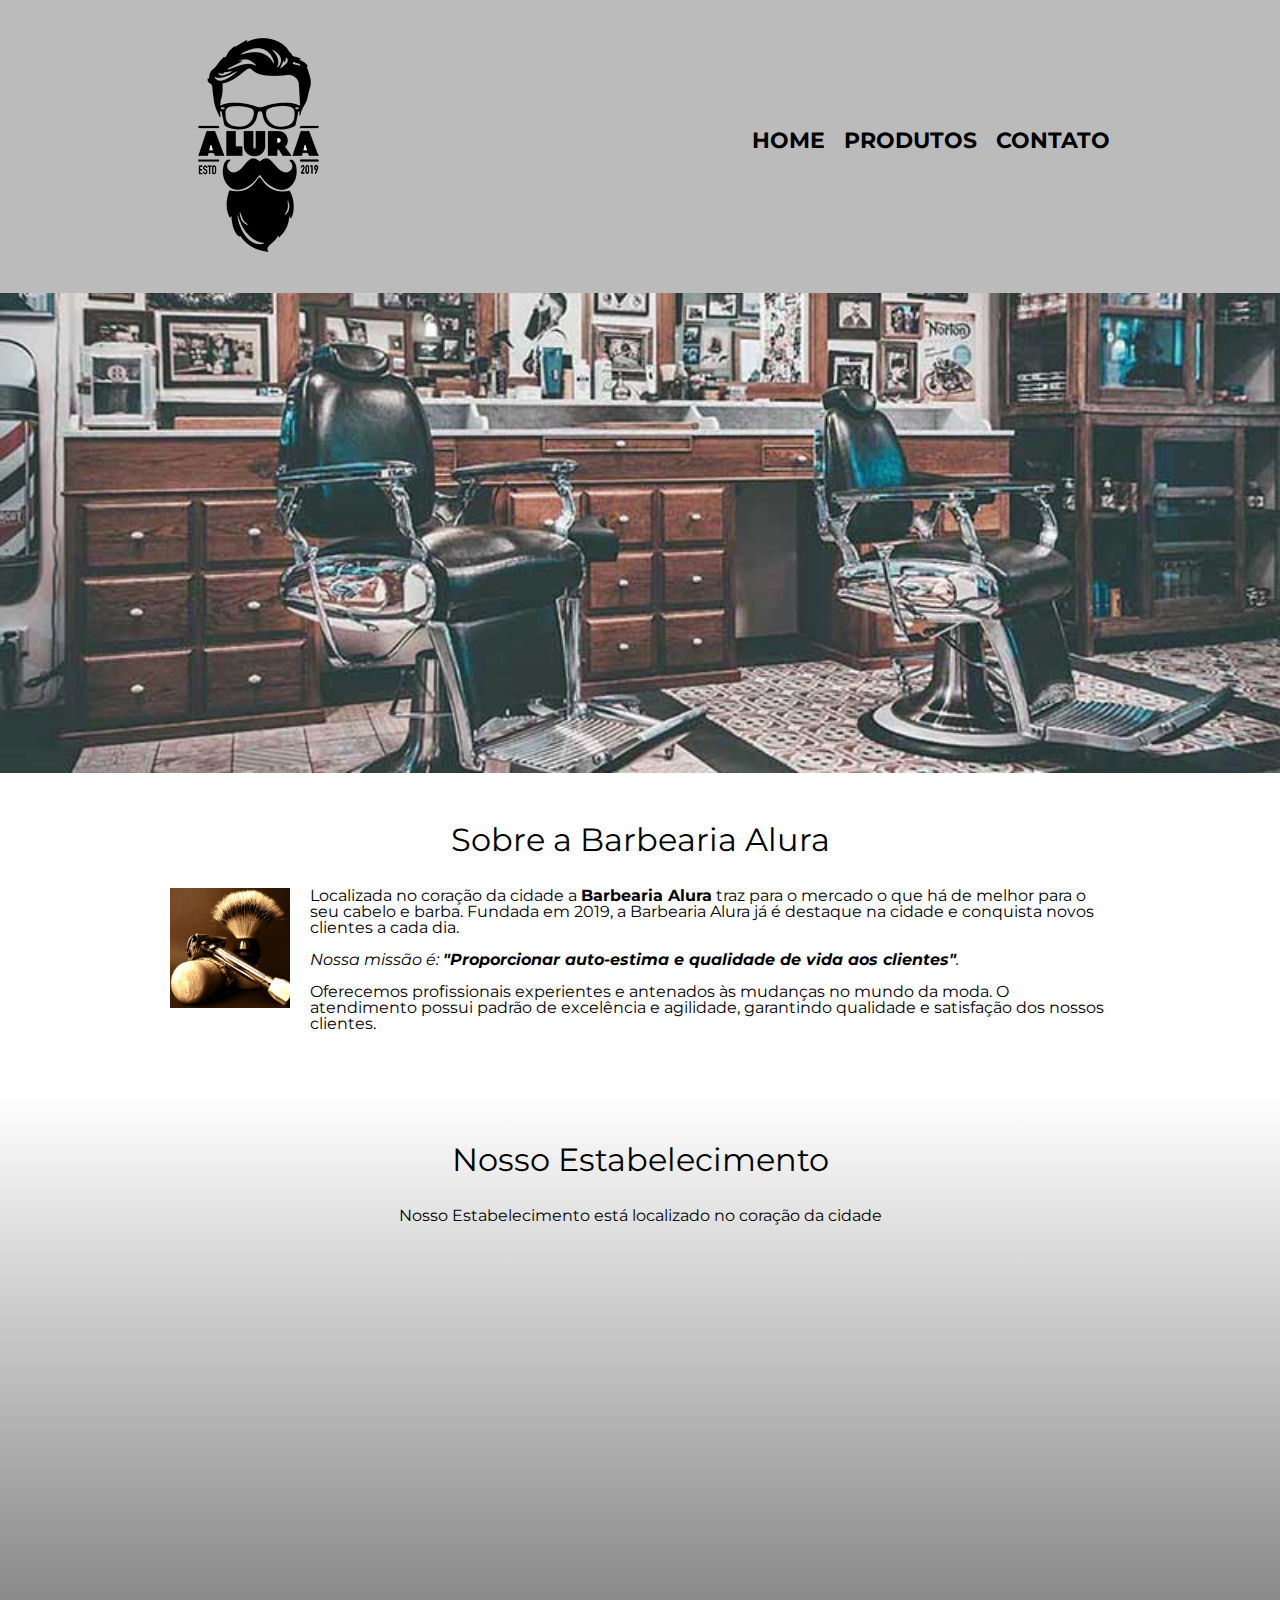
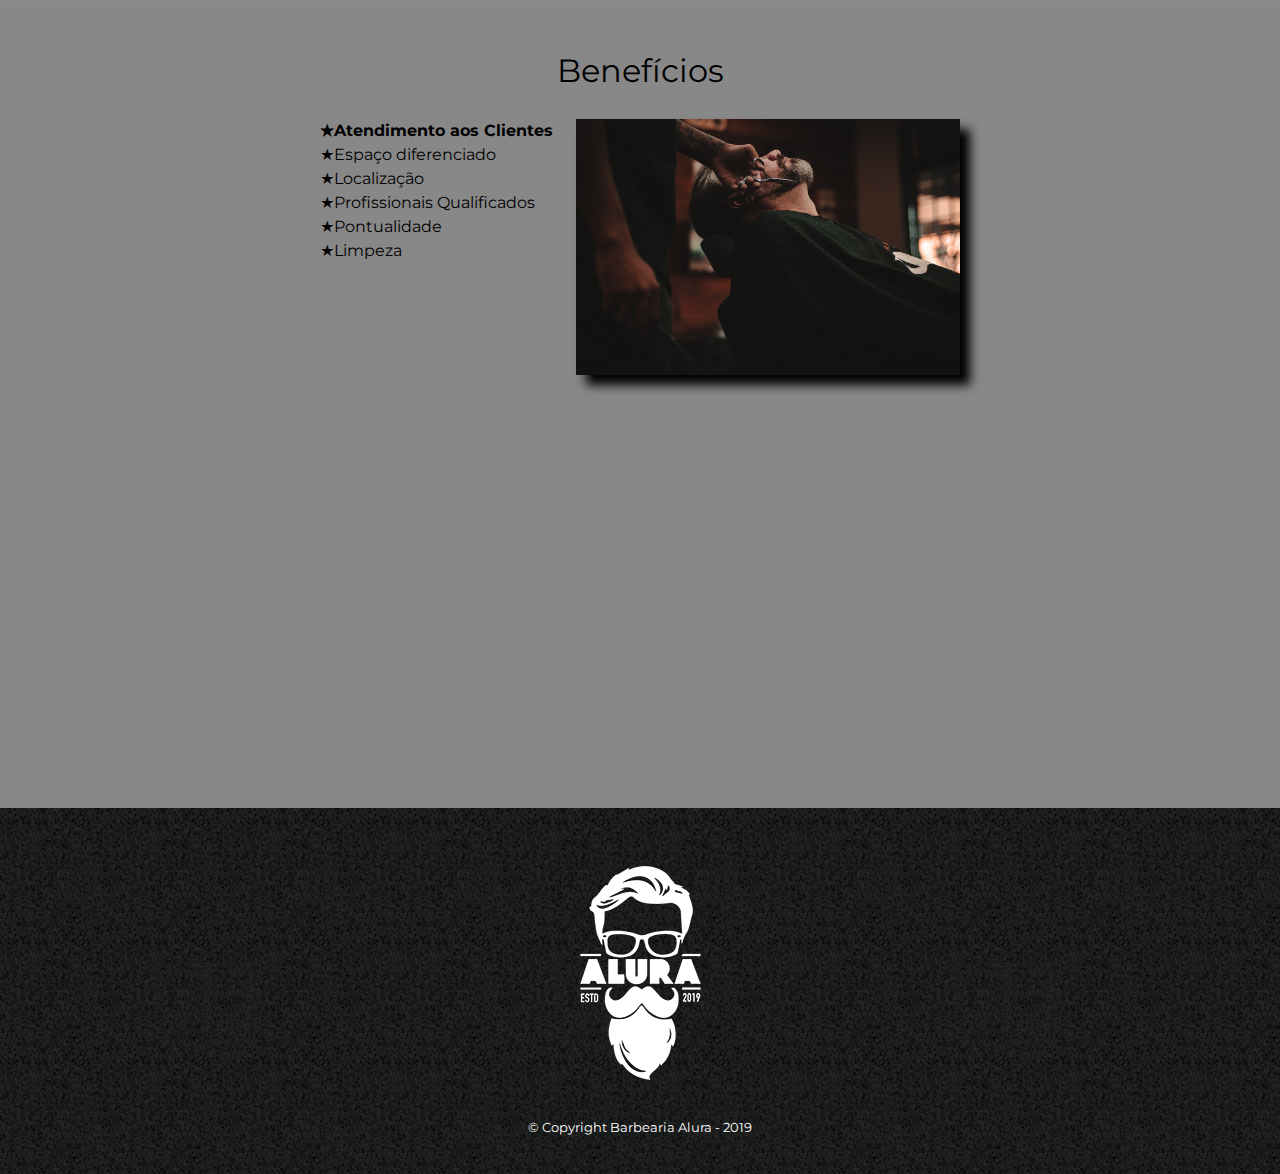
<file: index.html>
<!DOCTYPE html>
<html lang="pt-br">
	<head>
		<meta charset="UTF-8">
		<meta name="viewport" content="width=device-width">
		<title>Barbearia Alura</title>
		<link rel="stylesheet" href="reset.css">
		<link rel="stylesheet" href="style.css">
		<link href="https://fonts.googleapis.com/css2?family=Montserrat&display=swap" rel="stylesheet"> 
	</head>

	<body>
		<header>
			<div class="caixa">
				<h1><img src="logo.png"></h1>

				<nav>
					<ul class="media-queria-nav">
						<li><a href="index.html">Home</a></li>
						<li><a href="produtos.html">Produtos</a></li>
						<li><a href="contato.html">Contato</a></li>
					</ul>
				</nav>
			</div>
		</header>

		<img class="banner" src="banner.jpg">

		<section class="principal">
			<h2 class="titulo-principal">Sobre a Barbearia Alura</h2>

			<img src="utensilios.jpg" alt="Imagem de utensilios utilizados no corte de cabelo e barba" class="utensilios">
	 
			<p>Localizada no coração da cidade a <strong>Barbearia Alura</strong> traz para o mercado o que há de melhor para o seu cabelo e barba. Fundada em 2019, a Barbearia Alura já é destaque na cidade e conquista novos clientes a cada dia.</p>

			<p id="missao"><em>Nossa missão é: <strong>"Proporcionar auto-estima e qualidade de vida aos clientes"</strong>.</em></p>

			<p>Oferecemos profissionais experientes e antenados às mudanças no mundo da moda. O atendimento possui padrão de excelência e agilidade, garantindo qualidade e satisfação dos nossos clientes.</p>
		</section>

		<section class="mapa">
			<h3 class="titulo-principal">Nosso Estabelecimento</h3>
			<p>Nosso Estabelecimento está localizado no coração da cidade</p>
            <div class="mapa-conteudo">
				<iframe src="https://www.google.com/maps/embed?pb=!1m18!1m12!1m3!1d3657.1066946769374!2d-46.65594398269793!3d-23.564611225754547!2m3!1f0!2f0!3f0!3m2!1i1024!2i768!4f13.1!3m3!1m2!1s0x94ce59541c6c79c3%3A0x36b90a85f0f8cb33!2sGrupo%20Alura!5e0!3m2!1spt-BR!2sbr!4v1664554238920!5m2!1spt-BR!2sbr" width="100%" height="300" style="border:0;" allowfullscreen="" loading="lazy" referrerpolicy="no-referrer-when-downgrade"></iframe>
			</div>
		</section>

		<section class="beneficios">
			<h3 class="titulo-principal">Benefícios</h3>

			<div class="conteudo-beneficios">

				<ul class="lista-beneficios">
					<li class="itens">Atendimento aos Clientes</li>
					<li class="itens">Espaço diferenciado</li>
					<li class="itens">Localização</li>
					<li class="itens">Profissionais Qualificados</li>
					<li class="itens">Pontualidade</li>
					<li class="itens">Limpeza</li>
				</ul><img src="beneficios.jpg" class="imagem-beneficios">
			</div>
			<div class="video">
				<iframe width="100%" height="315" src="https://www.youtube.com/embed/wcVVXUV0YUY" title="YouTube video player" frameborder="0" allow="accelerometer; autoplay; clipboard-write; encrypted-media; gyroscope; picture-in-picture" allowfullscreen></iframe>
			</div>
		</section>

		<footer>
			<img src="logo-branco.png">
			<p class="copyright">&copy; Copyright Barbearia Alura - 2019</p>
		</footer>

	</body>
</html>
</file>
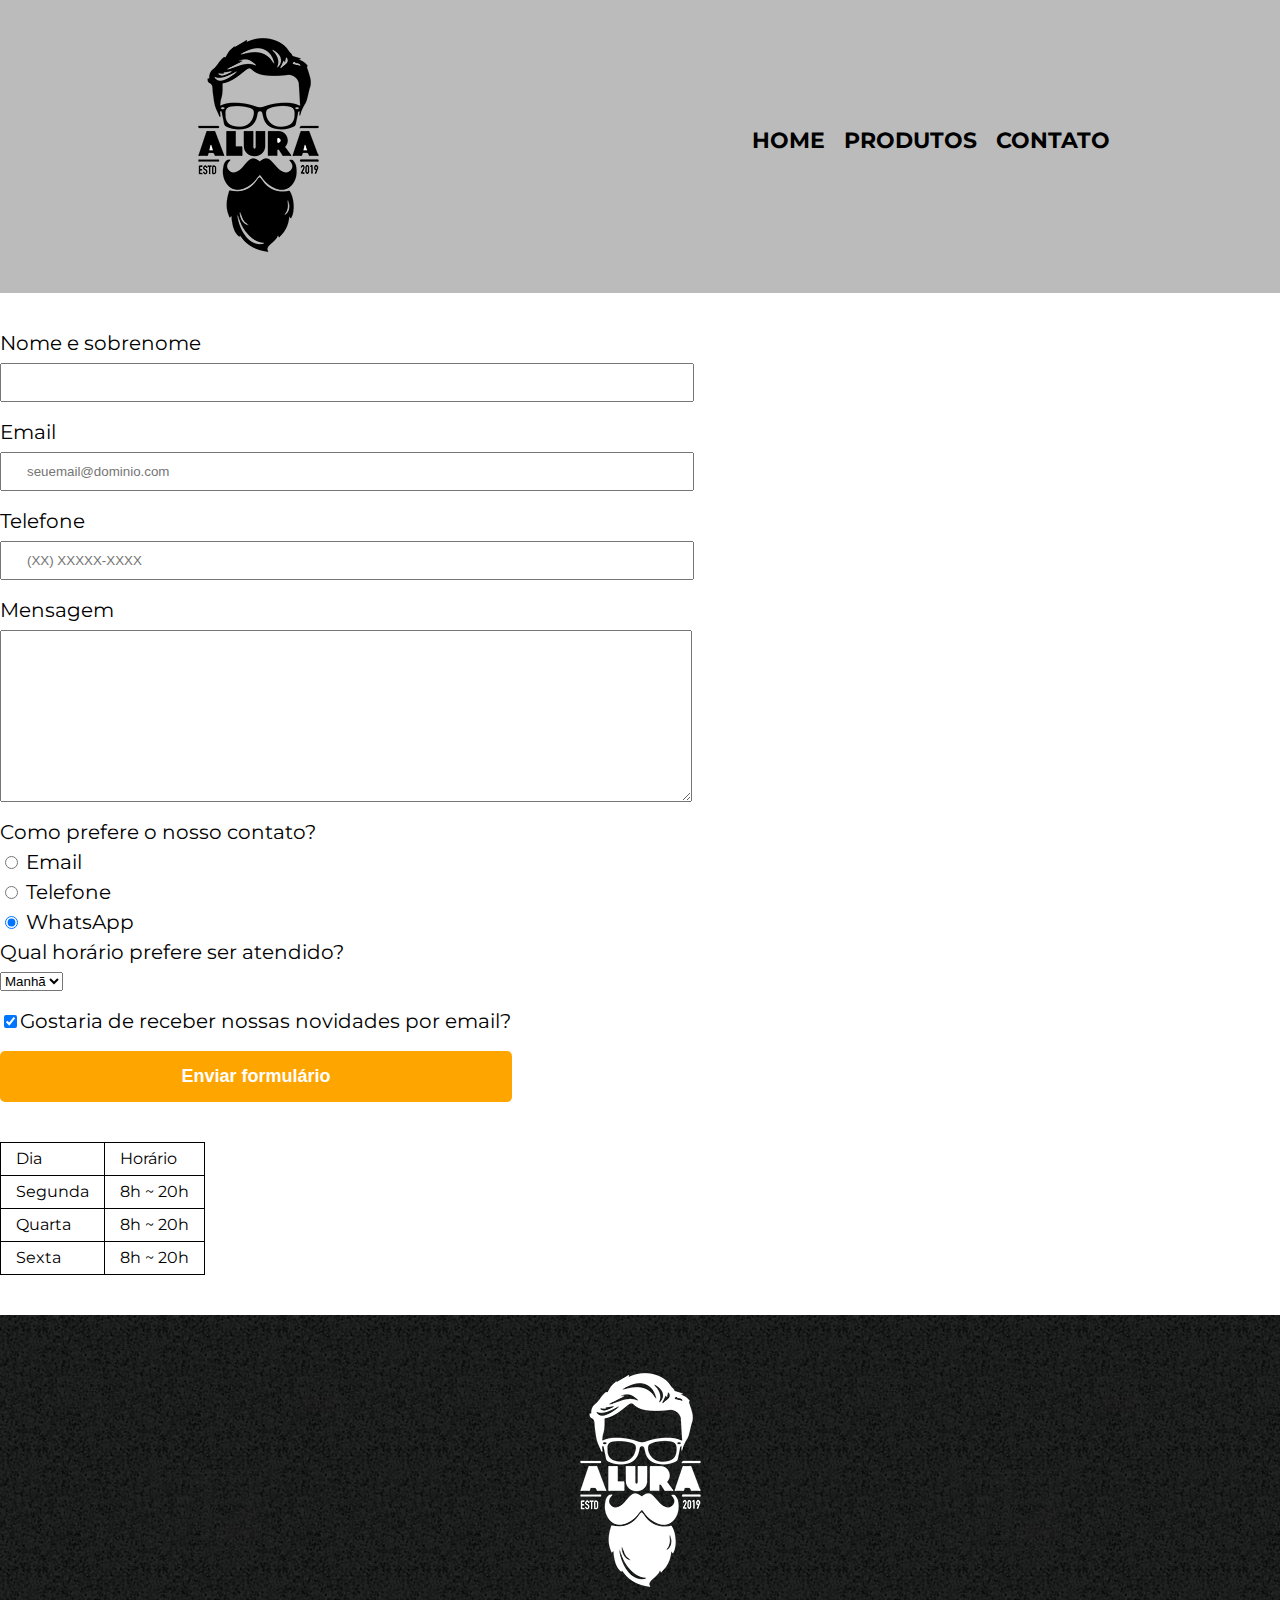
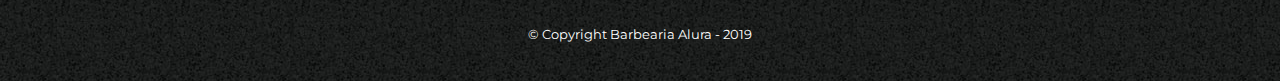
<file: contato.html>
<!DOCTYPE html>
<html>
	<head>
		<meta charset="UTF-8">
		<meta name="viewport" content="width=device-width" >
		<title>Contato - Barbearia Alura</title>

		<link rel="stylesheet" href="reset.css">
		<link rel="stylesheet" href="style.css">
		<link href="https://fonts.googleapis.com/css2?family=Montserrat&display=swap" rel="stylesheet"> 
	</head>
	<body>
		<header>
			<div class="caixa">
				<h1><img src="logo.png" alt="Logo da Barbearia Alura"></h1>

				<nav>
					<ul class="media-queria-nav">
						<li><a href="index.html">Home</a></li>
						<li><a href="produtos.html">Produtos</a></li>
						<li><a href="contato.html">Contato</a></li>
					</ul>
				</nav>
			</div>
		</header>

		<main>
			<form>
				<label for="nomesobrenome">Nome e sobrenome</label>
				<input type="text" id="nomesobrenome" class="input-padrao" required>

				<label for="email">Email</label>
				<input type="email" id="email" class="input-padrao" required placeholder="seuemail@dominio.com">

				<label for="telefone">Telefone</label>
				<input type="tel" id="telefone" class="input-padrao" required placeholder="(XX) XXXXX-XXXX">

				<label for="mensagem">Mensagem</label>
				<textarea cols="70" rows="10" id="mensagem" class="input-padrao" required></textarea>

				<fieldset>
					<legend>Como prefere o nosso contato?</legend>
					<label for="radio-email"><input type="radio" name="contato" value="email" id="radio-email"> Email</label>
					
					<label for="radio-telefone"><input type="radio" name="contato" value="telefone" id="radio-telefone"> Telefone</label>
					
					<label for="radio-whatsapp"><input type="radio" name="contato" value="whatsapp" id="radio-whatsapp" checked> WhatsApp</label>
				</fieldset>

				<fieldset>
					<legend>Qual horário prefere ser atendido?</legend>
					<select>
						<option>Manhã</option>
						<option>Tarde</option>
						<option>Noite</option>
					</select>
				</fieldset>

				<label class="checkbox"><input type="checkbox" checked>Gostaria de receber nossas novidades por email?</label>

				<input type="submit" value="Enviar formulário" class="enviar">
			</form>

			<table>
				<tr>
					<td>Dia</td>
					<td>Horário</td>
				</tr>
				<tr>
					<td>Segunda</td>
					<td>8h ~ 20h</td>
				</tr>
				<tr>
					<td>Quarta</td>
					<td>8h ~ 20h</td>
				</tr>
				<tr>
					<td>Sexta</td>
					<td>8h ~ 20h</td>
				</tr>
			</table>
		</main>

		<footer>
			<img src="logo-branco.png" alt="Logo da Barbearia Alura">
			<p class="copyright">&copy; Copyright Barbearia Alura - 2019</p>
		</footer>
	</body>
</html>
</file>
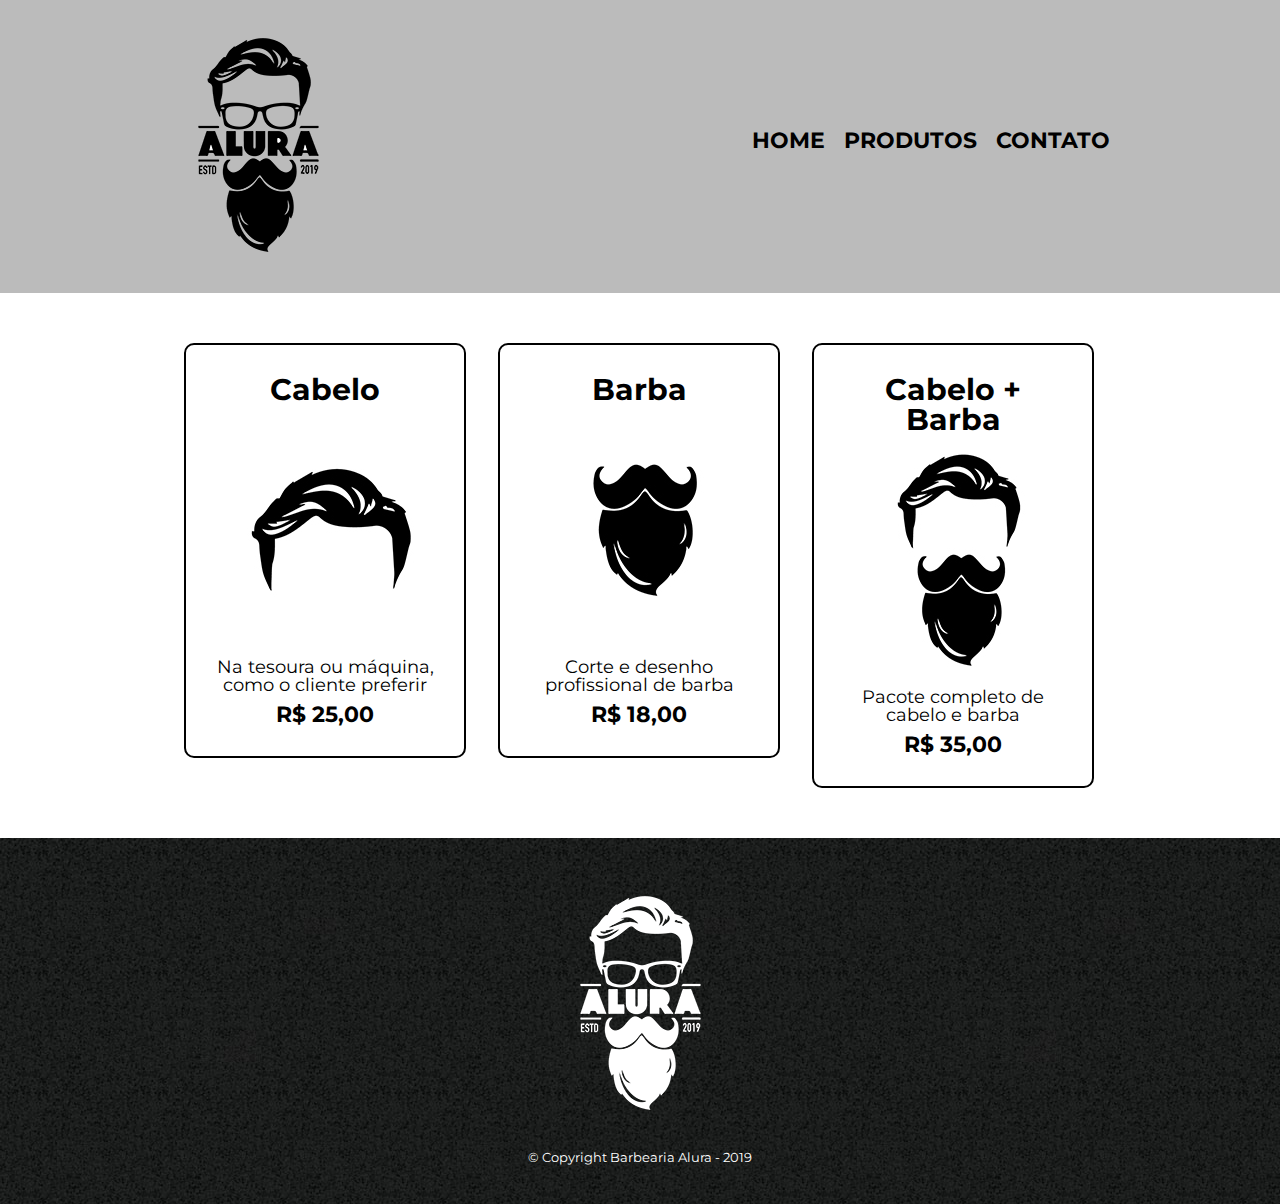
<file: produtos.html>
<!DOCTYPE html>
<html>
	<head>
		<meta charset="UTF-8">
		<meta name="viewport" content="width=device-width">
		<title>Produtos - Barbearia Alura</title>

		<link rel="stylesheet" href="reset.css">
		<link rel="stylesheet" href="style.css">
		<link href="https://fonts.googleapis.com/css2?family=Montserrat&display=swap" rel="stylesheet"> 
	</head>
	<body>
		<header>
			<div class="caixa">
				<h1><img src="logo.png"></h1>

				<nav>
					<ul class="media-queria-nav">
						<li><a href="index.html">Home</a></li>
						<li><a href="produtos.html">Produtos</a></li>
						<li><a href="contato.html">Contato</a></li>
					</ul>
				</nav>
			</div>
		</header>

		<main>
			<ul class="produtos">
				<li>
					<h2>Cabelo</h2>
					<img src="cabelo.jpg">
					<p class="produto-descricao">Na tesoura ou máquina, como o cliente preferir</p>
					<p class="produto-preco">R$ 25,00</p>
				</li>
				<li>
					<h2>Barba</h2>
					<img src="barba.jpg">
					<p class="produto-descricao">Corte e desenho profissional de barba</p>
					<p class="produto-preco">R$ 18,00</p>
				</li>
				<li>
					<h2>Cabelo + Barba</h2>
					<img src="cabelo+barba.jpg">
					<p class="produto-descricao">Pacote completo de cabelo e barba</p>
					<p class="produto-preco">R$ 35,00</p>
				</li>
			</ul>
		</main>

		<footer>
			<img src="logo-branco.png">
			<p class="copyright">&copy; Copyright Barbearia Alura - 2019</p>
		</footer>
	</body>
</html>
</file>
<file: style.css>
body{
	font-family: 'Montserrat', sans-serif;
}

header {
	background: #BBBBBB;
	padding: 20px 0;
}

.caixa {
	position: relative;
	width: 940px;
	margin: 0 auto;
}

nav {
	position: absolute;
	top: 110px;
	right: 0;
}

nav li {
	display: inline;
	margin: 0 0 0 15px;
}

nav a {
	text-transform: uppercase;
	color: #000000;
	font-weight: bold;
	font-size: 22px;
	text-decoration: none;
}

nav a:hover {
	color: #C78C19;
	text-decoration: underline;
}

.produtos {
	width: 940px;
	margin: 0 auto;
	padding: 50px 0;
}

.produtos li {
	display: inline-block;
	text-align: center;
	width: 30%;
	vertical-align: top;
	margin: 0 1.5%;
	padding: 30px 20px;
	box-sizing: border-box;
	border: 2px solid #000000;
	border-radius: 10px;
}

.produtos li:hover {
	border-color: #C78C19;
}

.produtos li:active {
	border-color: #088C19;	
}

.produtos li:hover h2 {
	font-size: 34px;
}

.produtos h2 {
	font-size: 30px;
	font-weight: bold;
}

.produto-descricao {
	font-size: 18px;
}

.produto-preco {
	font-size: 22px;
	font-weight: bold;
	margin-top: 10px;
}

footer {
	text-align: center;
	background: url("bg.jpg");
	padding: 40px 0;
}

.copyright {
	color: #FFFFFF;
	font-size: 13px;
	margin: 20px 0 0;
}

form {
	margin: 40px 0;
}

form label, form legend {
	display:block;
	font-size: 20px;
	margin: 0 0 10px;
}

.input-padrao {
	display: block;
	margin: 0 0 20px;
	padding: 10px 25px;
	width: 50%;
}

.checkbox {
	margin: 20px 0;
}

.enviar {
	width:40%;
	padding: 15px 0;
	background: orange;
	color: white;
	font-weight: bold;
	font-size: 18px;
	border: none;
	border-radius: 5px;
	transition: 1s all;
	cursor: pointer;
}

.enviar:hover {
	background: darkorange;
	transform: scale(1.2);
}

table {
	margin: 20px 0 40px;
}

thead {
	background: #555555;
	color: white;
	font-weight: bold;
}

td, th {
	border: 1px solid #000000;
	padding: 8px 15px;
}

/*CSS da página inicial*/
.banner {
	width: 100%;
}

.titulo-principal {
	font-size: 2em;
	text-align: center;
	margin: 0 0 1em;
	clear: left;
}


.principal {
	padding: 3em 0;
	background-color: #FEFEFE;
	width: 940px;
	margin: 0 auto;
}

.principal p {
	margin: 0 0 1em;
}

.principal strong {
	font-weight: bold;;
}

.principal em {
	font-style: italic;
}

.utensilios {
	width: 120px;
	float: left;
	margin: 0 20px 20px 0;
}

.mapa {
	padding: 3em 0;
	background: linear-gradient(#FEFEFE,#888888)
}

.mapa-conteudo {
	width: 940px;
	margin: 0 auto;
}

.mapa p {
	margin: 0 0 2em;
	text-align: center;
}

.beneficios {
	padding: 3em 0;
	background-color: #888888;
}

.conteudo-beneficios {
	width: 640px;
	margin: 0 auto;
}

.lista-beneficios {
	width: 40%;
	display: inline-block;
	vertical-align: top;
}

.itens {
	line-height: 1.5;
}

.itens:before {
	content: "★";
}

.itens:first-child {
	font-weight: bold;
}

.imagem-beneficios {
	width: 60%;
	opacity: 1;
	transition: 400ms opacity, box-shadow;
	box-shadow: 10px 10px 10px 0 #000000;
}

.imagem-beneficios:hover {
	opacity: 0.3;
}


.video {
	width: 540px;
	margin: 2em auto;
}

/*Fim do CSS da página inicial*/
/*Responsivo */
@media screen and (max-width: 480px) {
.caixa, .principal, .conteudo-beneficios, .mapa-conteudo, .video {
	width: auto;
}
h1 {
	text-align: center;
}

nav {
	position: static;
}

.imagem-beneficios, .lista-beneficios {
	width: 100%;
}
.produtos, footer {
	width: auto;
}

.produtos > li {
	width: 100%;
	margin: 1.5% 0;
}

.media-queria-nav {
	display: flex;
	justify-content: space-between;
}

nav > ul > li {
	margin: 0 15px 0 15px;
}

form {
	margin: 0 1.5% 0 1.5%;
}
table {
	margin: 20px 1.5% 40px 1.5%;
}

}
/*Fim do Responsivo*/
</file>
